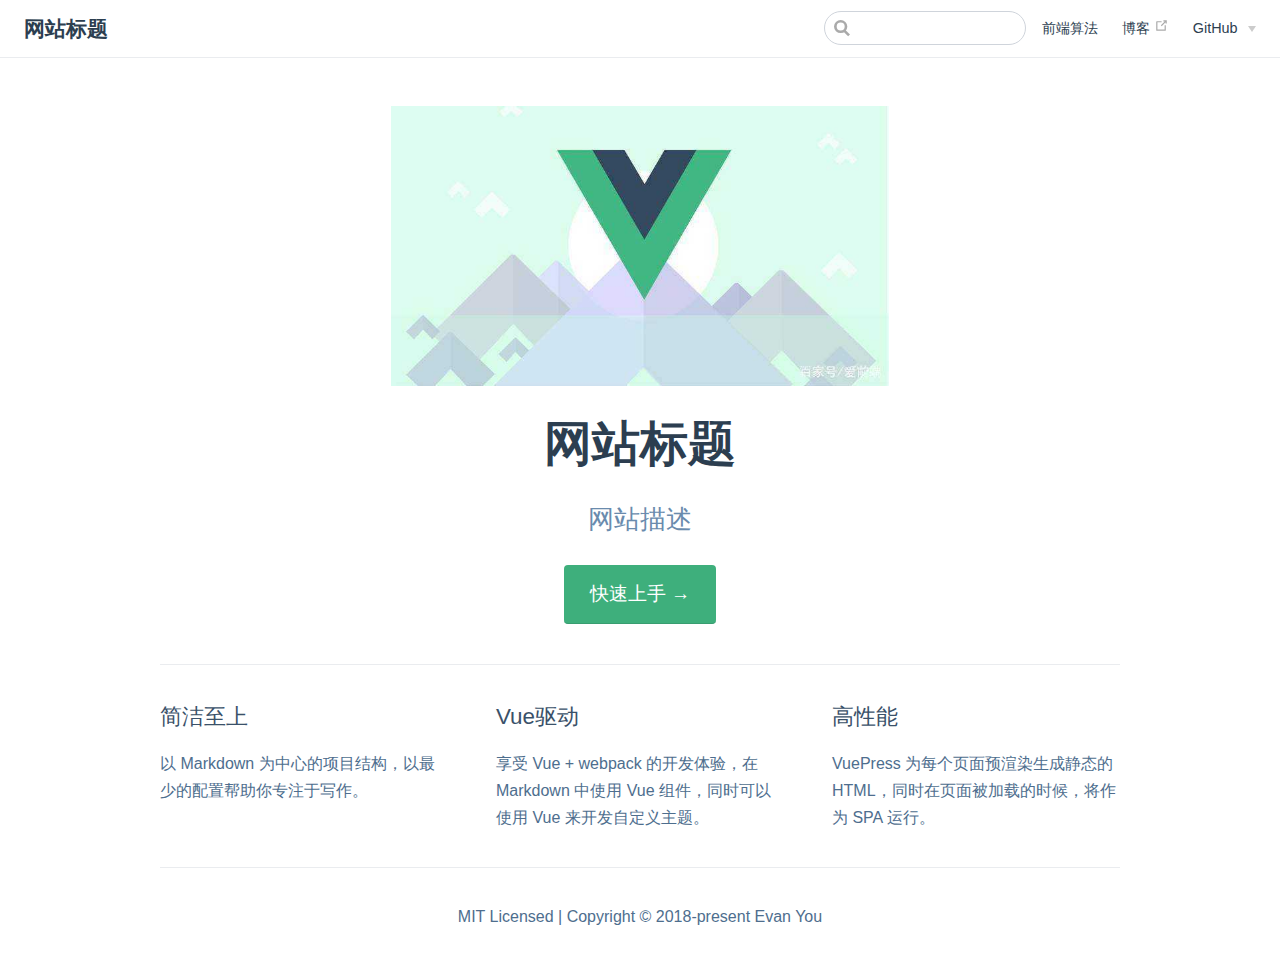
<file: index.html>
<!DOCTYPE html>
<html lang="en-US">
  <head>
    <meta charset="utf-8">
    <meta name="viewport" content="width=device-width,initial-scale=1">
    <title>网站标题</title>
    <meta name="description" content="网站描述">
    <link rel="icon" href="/favicon.ico">
    
    <link rel="preload" href="/assets/css/0.styles.3d088f8d.css" as="style"><link rel="preload" href="/assets/js/app.b9cfe0e0.js" as="script"><link rel="preload" href="/assets/js/3.0243c9cd.js" as="script"><link rel="prefetch" href="/assets/js/2.eb2b5815.js"><link rel="prefetch" href="/assets/js/4.b741e983.js">
    <link rel="stylesheet" href="/assets/css/0.styles.3d088f8d.css">
  </head>
  <body>
    <div id="app" data-server-rendered="true"><div class="theme-container no-sidebar"><header class="navbar"><div class="sidebar-button"><svg xmlns="http://www.w3.org/2000/svg" aria-hidden="true" role="img" viewBox="0 0 448 512" class="icon"><path fill="currentColor" d="M436 124H12c-6.627 0-12-5.373-12-12V80c0-6.627 5.373-12 12-12h424c6.627 0 12 5.373 12 12v32c0 6.627-5.373 12-12 12zm0 160H12c-6.627 0-12-5.373-12-12v-32c0-6.627 5.373-12 12-12h424c6.627 0 12 5.373 12 12v32c0 6.627-5.373 12-12 12zm0 160H12c-6.627 0-12-5.373-12-12v-32c0-6.627 5.373-12 12-12h424c6.627 0 12 5.373 12 12v32c0 6.627-5.373 12-12 12z"></path></svg></div> <a href="/" class="home-link router-link-exact-active router-link-active"><!----> <span class="site-name">网站标题</span></a> <div class="links" style="max-width:nullpx;"><div class="search-box"><input aria-label="Search" autocomplete="off" spellcheck="false" value=""> <!----></div> <nav class="nav-links can-hide"><div class="nav-item"><a href="/algorithm/" class="nav-link">前端算法</a></div><div class="nav-item"><a href="http://obkoro1.com/" target="_blank" rel="noopener noreferrer" class="nav-link external">
  博客
  <svg xmlns="http://www.w3.org/2000/svg" aria-hidden="true" x="0px" y="0px" viewBox="0 0 100 100" width="15" height="15" class="icon outbound"><path fill="currentColor" d="M18.8,85.1h56l0,0c2.2,0,4-1.8,4-4v-32h-8v28h-48v-48h28v-8h-32l0,0c-2.2,0-4,1.8-4,4v56C14.8,83.3,16.6,85.1,18.8,85.1z"></path> <polygon fill="currentColor" points="45.7,48.7 51.3,54.3 77.2,28.5 77.2,37.2 85.2,37.2 85.2,14.9 62.8,14.9 62.8,22.9 71.5,22.9"></polygon></svg></a></div><div class="nav-item"><div class="dropdown-wrapper"><a class="dropdown-title"><span class="title">GitHub</span> <span class="arrow right"></span></a> <ul class="nav-dropdown" style="display:none;"><li class="dropdown-item"><!----> <a href="https://github.com/OBKoro1" target="_blank" rel="noopener noreferrer" class="nav-link external">
  GitHub地址
  <svg xmlns="http://www.w3.org/2000/svg" aria-hidden="true" x="0px" y="0px" viewBox="0 0 100 100" width="15" height="15" class="icon outbound"><path fill="currentColor" d="M18.8,85.1h56l0,0c2.2,0,4-1.8,4-4v-32h-8v28h-48v-48h28v-8h-32l0,0c-2.2,0-4,1.8-4,4v56C14.8,83.3,16.6,85.1,18.8,85.1z"></path> <polygon fill="currentColor" points="45.7,48.7 51.3,54.3 77.2,28.5 77.2,37.2 85.2,37.2 85.2,14.9 62.8,14.9 62.8,22.9 71.5,22.9"></polygon></svg></a></li><li class="dropdown-item"><!----> <a href="https://github.com/OBKoro1/Brush_algorithm" target="_blank" rel="noopener noreferrer" class="nav-link external">
  算法仓库
  <svg xmlns="http://www.w3.org/2000/svg" aria-hidden="true" x="0px" y="0px" viewBox="0 0 100 100" width="15" height="15" class="icon outbound"><path fill="currentColor" d="M18.8,85.1h56l0,0c2.2,0,4-1.8,4-4v-32h-8v28h-48v-48h28v-8h-32l0,0c-2.2,0-4,1.8-4,4v56C14.8,83.3,16.6,85.1,18.8,85.1z"></path> <polygon fill="currentColor" points="45.7,48.7 51.3,54.3 77.2,28.5 77.2,37.2 85.2,37.2 85.2,14.9 62.8,14.9 62.8,22.9 71.5,22.9"></polygon></svg></a></li></ul></div></div> <!----></nav></div></header> <div class="sidebar-mask"></div> <div class="sidebar"><nav class="nav-links"><div class="nav-item"><a href="/algorithm/" class="nav-link">前端算法</a></div><div class="nav-item"><a href="http://obkoro1.com/" target="_blank" rel="noopener noreferrer" class="nav-link external">
  博客
  <svg xmlns="http://www.w3.org/2000/svg" aria-hidden="true" x="0px" y="0px" viewBox="0 0 100 100" width="15" height="15" class="icon outbound"><path fill="currentColor" d="M18.8,85.1h56l0,0c2.2,0,4-1.8,4-4v-32h-8v28h-48v-48h28v-8h-32l0,0c-2.2,0-4,1.8-4,4v56C14.8,83.3,16.6,85.1,18.8,85.1z"></path> <polygon fill="currentColor" points="45.7,48.7 51.3,54.3 77.2,28.5 77.2,37.2 85.2,37.2 85.2,14.9 62.8,14.9 62.8,22.9 71.5,22.9"></polygon></svg></a></div><div class="nav-item"><div class="dropdown-wrapper"><a class="dropdown-title"><span class="title">GitHub</span> <span class="arrow right"></span></a> <ul class="nav-dropdown" style="display:none;"><li class="dropdown-item"><!----> <a href="https://github.com/OBKoro1" target="_blank" rel="noopener noreferrer" class="nav-link external">
  GitHub地址
  <svg xmlns="http://www.w3.org/2000/svg" aria-hidden="true" x="0px" y="0px" viewBox="0 0 100 100" width="15" height="15" class="icon outbound"><path fill="currentColor" d="M18.8,85.1h56l0,0c2.2,0,4-1.8,4-4v-32h-8v28h-48v-48h28v-8h-32l0,0c-2.2,0-4,1.8-4,4v56C14.8,83.3,16.6,85.1,18.8,85.1z"></path> <polygon fill="currentColor" points="45.7,48.7 51.3,54.3 77.2,28.5 77.2,37.2 85.2,37.2 85.2,14.9 62.8,14.9 62.8,22.9 71.5,22.9"></polygon></svg></a></li><li class="dropdown-item"><!----> <a href="https://github.com/OBKoro1/Brush_algorithm" target="_blank" rel="noopener noreferrer" class="nav-link external">
  算法仓库
  <svg xmlns="http://www.w3.org/2000/svg" aria-hidden="true" x="0px" y="0px" viewBox="0 0 100 100" width="15" height="15" class="icon outbound"><path fill="currentColor" d="M18.8,85.1h56l0,0c2.2,0,4-1.8,4-4v-32h-8v28h-48v-48h28v-8h-32l0,0c-2.2,0-4,1.8-4,4v56C14.8,83.3,16.6,85.1,18.8,85.1z"></path> <polygon fill="currentColor" points="45.7,48.7 51.3,54.3 77.2,28.5 77.2,37.2 85.2,37.2 85.2,14.9 62.8,14.9 62.8,22.9 71.5,22.9"></polygon></svg></a></li></ul></div></div> <!----></nav>  <!----> </div> <div class="home"><div class="hero"><img src="/logo.jpg" alt="hero"> <h1>网站标题</h1> <p class="description">
      网站描述
    </p> <p class="action"><a href="/zh/guide/" class="nav-link action-button">快速上手 →</a></p></div> <div class="features"><div class="feature"><h2>简洁至上</h2> <p>以 Markdown 为中心的项目结构，以最少的配置帮助你专注于写作。</p></div><div class="feature"><h2>Vue驱动</h2> <p>享受 Vue + webpack 的开发体验，在 Markdown 中使用 Vue 组件，同时可以使用 Vue 来开发自定义主题。</p></div><div class="feature"><h2>高性能</h2> <p>VuePress 为每个页面预渲染生成静态的 HTML，同时在页面被加载的时候，将作为 SPA 运行。</p></div></div> <div class="content custom"></div> <div class="footer">
    MIT Licensed | Copyright © 2018-present Evan You
  </div></div> <!----></div></div>
    <script src="/assets/js/app.b9cfe0e0.js" defer></script><script src="/assets/js/3.0243c9cd.js" defer></script>
  </body>
</html>
</file>
<file: assets/css/0.styles.3d088f8d.css>
.home{padding:3.6rem 2rem 0;max-width:960px;margin:0 auto}.home .hero{text-align:center}.home .hero img{max-width:100%;max-height:280px;display:block;margin:3rem auto 1.5rem}.home .hero h1{font-size:3rem}.home .hero .action,.home .hero .description,.home .hero h1{margin:1.8rem auto}.home .hero .description{max-width:35rem;font-size:1.6rem;line-height:1.3;color:#6a8bad}.home .hero .action-button{display:inline-block;font-size:1.2rem;color:#fff;background-color:#3eaf7c;padding:.8rem 1.6rem;border-radius:4px;transition:background-color .1s ease;box-sizing:border-box;border-bottom:1px solid #389d70}.home .hero .action-button:hover{background-color:#4abf8a}.home .features{border-top:1px solid #eaecef;padding:1.2rem 0;margin-top:2.5rem;display:flex;flex-wrap:wrap;align-items:flex-start;align-content:stretch;justify-content:space-between}.home .feature{flex-grow:1;flex-basis:30%;max-width:30%}.home .feature h2{font-size:1.4rem;font-weight:500;border-bottom:none;padding-bottom:0;color:#3a5169}.home .feature p{color:#4e6e8e}.home .footer{padding:2.5rem;border-top:1px solid #eaecef;text-align:center;color:#4e6e8e}@media (max-width:719px){.home .features{flex-direction:column}.home .feature{max-width:100%;padding:0 2.5rem}}@media (max-width:419px){.home{padding-left:1.5rem;padding-right:1.5rem}.home .hero img{max-height:210px;margin:2rem auto 1.2rem}.home .hero h1{font-size:2rem}.home .hero .action,.home .hero .description,.home .hero h1{margin:1.2rem auto}.home .hero .description{font-size:1.2rem}.home .hero .action-button{font-size:1rem;padding:.6rem 1.2rem}.home .feature h2{font-size:1.25rem}}.badge[data-v-94edfb9e]{display:inline-block;font-size:14px;height:18px;line-height:18px;border-radius:3px;padding:0 6px;color:#fff;margin-right:5px;background-color:#42b983}.badge.middle[data-v-94edfb9e]{vertical-align:middle}.badge.top[data-v-94edfb9e]{vertical-align:top}.badge.green[data-v-94edfb9e],.badge.tip[data-v-94edfb9e]{background-color:#42b983}.badge.error[data-v-94edfb9e]{background-color:#da5961}.badge.warn[data-v-94edfb9e],.badge.warning[data-v-94edfb9e],.badge.yellow[data-v-94edfb9e]{background-color:#e7c000}.search-box{display:inline-block;position:relative;margin-right:1rem}.search-box input{cursor:text;width:10rem;color:#4e6e8e;display:inline-block;border:1px solid #cfd4db;border-radius:2rem;font-size:.9rem;line-height:2rem;padding:0 .5rem 0 2rem;outline:none;transition:all .2s ease;background:#fff url(/assets/img/search.83621669.svg) .6rem .5rem no-repeat;background-size:1rem}.search-box input:focus{cursor:auto;border-color:#3eaf7c}.search-box .suggestions{background:#fff;width:20rem;position:absolute;top:1.5rem;border:1px solid #cfd4db;border-radius:6px;padding:.4rem;list-style-type:none}.search-box .suggestions.align-right{right:0}.search-box .suggestion{line-height:1.4;padding:.4rem .6rem;border-radius:4px;cursor:pointer}.search-box .suggestion a{white-space:normal;color:#5d82a6}.search-box .suggestion a .page-title{font-weight:600}.search-box .suggestion a .header{font-size:.9em;margin-left:.25em}.search-box .suggestion.focused{background-color:#f3f4f5}.search-box .suggestion.focused a{color:#3eaf7c}@media (max-width:959px){.search-box input{cursor:pointer;width:0;border-color:transparent;position:relative}.search-box input:focus{cursor:text;left:0;width:10rem}}@media (max-width:959px) and (min-width:719px){.search-box .suggestions{left:0}}@media (max-width:719px){.search-box{margin-right:0}.search-box input{left:1rem}.search-box .suggestions{right:0}}@media (max-width:419px){.search-box .suggestions{width:calc(100vw - 4rem)}.search-box input:focus{width:8rem}}.dropdown-enter,.dropdown-leave-to{height:0!important}.dropdown-wrapper{cursor:pointer}.dropdown-wrapper .dropdown-title{display:block}.dropdown-wrapper .dropdown-title:hover{border-color:transparent}.dropdown-wrapper .dropdown-title .arrow{vertical-align:middle;margin-top:-1px;margin-left:.4rem}.dropdown-wrapper .nav-dropdown .dropdown-item{color:inherit;line-height:1.7rem}.dropdown-wrapper .nav-dropdown .dropdown-item h4{margin:.45rem 0 0;border-top:1px solid #eee;padding:.45rem 1.5rem 0 1.25rem}.dropdown-wrapper .nav-dropdown .dropdown-item .dropdown-subitem-wrapper{padding:0;list-style:none}.dropdown-wrapper .nav-dropdown .dropdown-item .dropdown-subitem-wrapper .dropdown-subitem{font-size:.9em}.dropdown-wrapper .nav-dropdown .dropdown-item a{display:block;line-height:1.7rem;position:relative;border-bottom:none;font-weight:400;margin-bottom:0;padding:0 1.5rem 0 1.25rem}.dropdown-wrapper .nav-dropdown .dropdown-item a.router-link-active,.dropdown-wrapper .nav-dropdown .dropdown-item a:hover{color:#3eaf7c}.dropdown-wrapper .nav-dropdown .dropdown-item a.router-link-active:after{content:"";width:0;height:0;border-left:5px solid #3eaf7c;border-top:3px solid transparent;border-bottom:3px solid transparent;position:absolute;top:calc(50% - 2px);left:9px}.dropdown-wrapper .nav-dropdown .dropdown-item:first-child h4{margin-top:0;padding-top:0;border-top:0}@media (max-width:719px){.dropdown-wrapper.open .dropdown-title{margin-bottom:.5rem}.dropdown-wrapper .nav-dropdown{transition:height .1s ease-out;overflow:hidden}.dropdown-wrapper .nav-dropdown .dropdown-item h4{border-top:0;margin-top:0;padding-top:0}.dropdown-wrapper .nav-dropdown .dropdown-item>a,.dropdown-wrapper .nav-dropdown .dropdown-item h4{font-size:15px;line-height:2rem}.dropdown-wrapper .nav-dropdown .dropdown-item .dropdown-subitem{font-size:14px;padding-left:1rem}}@media (min-width:719px){.dropdown-wrapper{height:1.8rem}.dropdown-wrapper:hover .nav-dropdown{display:block!important}.dropdown-wrapper .dropdown-title .arrow{border-left:4px solid transparent;border-right:4px solid transparent;border-top:6px solid #ccc;border-bottom:0}.dropdown-wrapper .nav-dropdown{display:none;height:auto!important;box-sizing:border-box;max-height:calc(100vh - 2.7rem);overflow-y:auto;position:absolute;top:100%;right:0;background-color:#fff;padding:.6rem 0;border:1px solid #ddd;border-bottom-color:#ccc;text-align:left;border-radius:.25rem;white-space:nowrap;margin:0}}.nav-links{display:inline-block}.nav-links a{line-height:1.4rem;color:inherit}.nav-links a.router-link-active,.nav-links a:hover{color:#3eaf7c}.nav-links .nav-item{position:relative;display:inline-block;margin-left:1.5rem;line-height:2rem}.nav-links .nav-item:first-child{margin-left:0}.nav-links .repo-link{margin-left:1.5rem}@media (max-width:719px){.nav-links .nav-item,.nav-links .repo-link{margin-left:0}}@media (min-width:719px){.nav-links a.router-link-active,.nav-links a:hover{color:#2c3e50}.nav-item>a:not(.external).router-link-active,.nav-item>a:not(.external):hover{margin-bottom:-2px;border-bottom:2px solid #46bd87}}.navbar{padding:.7rem 1.5rem;line-height:2.2rem;position:relative}.navbar a,.navbar img,.navbar span{display:inline-block}.navbar .logo{height:2.2rem;min-width:2.2rem;margin-right:.8rem;vertical-align:top}.navbar .site-name{font-size:1.3rem;font-weight:600;color:#2c3e50;position:relative}.navbar .links{padding-left:1.5rem;box-sizing:border-box;background-color:#fff;white-space:nowrap;font-size:.9rem;position:absolute;right:1.5rem;top:.7rem;display:flex}.navbar .links .search-box{flex:0 0 auto;vertical-align:top}.navbar .links .nav-links{flex:1}@media (max-width:719px){.navbar{padding-left:4rem}.navbar .can-hide{display:none}.navbar .links{padding-left:1.5rem}}.page-edit,.page-nav{max-width:740px;margin:0 auto;padding:2rem 2.5rem}@media (max-width:959px){.page-edit,.page-nav{padding:2rem}}@media (max-width:419px){.page-edit,.page-nav{padding:1.5rem}}.page{padding-bottom:2rem}.page-edit{padding-top:1rem;padding-bottom:1rem;overflow:auto}.page-edit .edit-link{display:inline-block}.page-edit .edit-link a{color:#4e6e8e;margin-right:.25rem}.page-edit .last-updated{float:right;font-size:.9em}.page-edit .last-updated .prefix{font-weight:500;color:#4e6e8e}.page-edit .last-updated .time{font-weight:400;color:#aaa}.page-nav{padding-top:1rem;padding-bottom:0}.page-nav .inner{min-height:2rem;margin-top:0;border-top:1px solid #eaecef;padding-top:1rem;overflow:auto}.page-nav .next{float:right}@media (max-width:719px){.page-edit .edit-link{margin-bottom:.5rem}.page-edit .last-updated{font-size:.8em;float:none;text-align:left}}.sidebar-button{display:none;width:1.25rem;height:1.25rem;position:absolute;padding:.6rem;top:.6rem;left:1rem;cursor:pointer}.sidebar-button .icon{display:block;width:1.25rem;height:1.25rem}@media (max-width:719px){.sidebar-button{display:block}}.sidebar-group:not(.first){margin-top:1em}.sidebar-group .sidebar-group{padding-left:.5em}.sidebar-group:not(.collapsable) .sidebar-heading{cursor:auto;color:inherit}.sidebar-heading{color:#999;transition:color .15s ease;cursor:pointer;font-size:1.1em;font-weight:700;padding:0 1.5rem;margin-top:0;margin-bottom:.5rem}.sidebar-heading.open,.sidebar-heading:hover{color:inherit}.sidebar-heading .arrow{position:relative;top:-.12em;left:.5em}.sidebar-heading:.open .arrow{top:-.18em}.sidebar-group-items{transition:height .1s ease-out;overflow:hidden}.sidebar ul{padding:0;margin:0;list-style-type:none}.sidebar a{display:inline-block}.sidebar .nav-links{display:none;border-bottom:1px solid #eaecef;padding:.5rem 0 .75rem 0}.sidebar .nav-links a{font-weight:600}.sidebar .nav-links .nav-item,.sidebar .nav-links .repo-link{display:block;line-height:1.25rem;font-size:1.1em;padding:.5rem 0 .5rem 1.5rem}.sidebar .sidebar-links{padding:1.5rem 0}@media (max-width:719px){.sidebar .nav-links{display:block}.sidebar .nav-links .dropdown-wrapper .nav-dropdown .dropdown-item a.router-link-active:after{top:calc(1rem - 2px)}.sidebar .sidebar-links{padding:1rem 0}}.sw-update-popup{position:fixed;right:1em;bottom:1em;padding:1em;border:1px solid #3eaf7c;border-radius:3px;background:#fff;box-shadow:0 4px 16px rgba(0,0,0,.5);text-align:center}.sw-update-popup button{margin-top:.5em;padding:.25em 2em}.sw-update-popup-enter-active,.sw-update-popup-leave-active{transition:opacity .3s,transform .3s}.sw-update-popup-enter,.sw-update-popup-leave-to{opacity:0;transform:translateY(50%) scale(.5)}code[class*=language-],pre[class*=language-]{color:#ccc;background:none;font-family:Consolas,Monaco,Andale Mono,Ubuntu Mono,monospace;font-size:1em;text-align:left;white-space:pre;word-spacing:normal;word-break:normal;word-wrap:normal;line-height:1.5;-moz-tab-size:4;-o-tab-size:4;tab-size:4;-webkit-hyphens:none;-ms-hyphens:none;hyphens:none}pre[class*=language-]{padding:1em;margin:.5em 0;overflow:auto}:not(pre)>code[class*=language-],pre[class*=language-]{background:#2d2d2d}:not(pre)>code[class*=language-]{padding:.1em;border-radius:.3em;white-space:normal}.token.block-comment,.token.cdata,.token.comment,.token.doctype,.token.prolog{color:#999}.token.punctuation{color:#ccc}.token.attr-name,.token.deleted,.token.namespace,.token.tag{color:#e2777a}.token.function-name{color:#6196cc}.token.boolean,.token.function,.token.number{color:#f08d49}.token.class-name,.token.constant,.token.property,.token.symbol{color:#f8c555}.token.atrule,.token.builtin,.token.important,.token.keyword,.token.selector{color:#cc99cd}.token.attr-value,.token.char,.token.regex,.token.string,.token.variable{color:#7ec699}.token.entity,.token.operator,.token.url{color:#67cdcc}.token.bold,.token.important{font-weight:700}.token.italic{font-style:italic}.token.entity{cursor:help}.token.inserted{color:green}#nprogress{pointer-events:none}#nprogress .bar{background:#3eaf7c;position:fixed;z-index:1031;top:0;left:0;width:100%;height:2px}#nprogress .peg{display:block;position:absolute;right:0;width:100px;height:100%;box-shadow:0 0 10px #3eaf7c,0 0 5px #3eaf7c;opacity:1;transform:rotate(3deg) translateY(-4px)}#nprogress .spinner{display:block;position:fixed;z-index:1031;top:15px;right:15px}#nprogress .spinner-icon{width:18px;height:18px;box-sizing:border-box;border:2px solid transparent;border-top-color:#3eaf7c;border-left-color:#3eaf7c;border-radius:50%;animation:nprogress-spinner .4s linear infinite}.nprogress-custom-parent{overflow:hidden;position:relative}.nprogress-custom-parent #nprogress .bar,.nprogress-custom-parent #nprogress .spinner{position:absolute}@keyframes nprogress-spinner{0%{transform:rotate(0deg)}to{transform:rotate(1turn)}}.content code{color:#476582;padding:.25rem .5rem;margin:0;font-size:.85em;background-color:rgba(27,31,35,.05);border-radius:3px}.content pre,.content pre[class*=language-]{line-height:1.4;padding:1.25rem 1.5rem;margin:.85rem 0;background-color:#282c34;border-radius:6px;overflow:auto}.content pre[class*=language-] code,.content pre code{color:#fff;padding:0;background-color:transparent;border-radius:0}div[class*=language-]{position:relative;background-color:#282c34;border-radius:6px}div[class*=language-] .highlight-lines{-webkit-user-select:none;-moz-user-select:none;-ms-user-select:none;user-select:none;padding-top:1.3rem;position:absolute;top:0;left:0;width:100%;line-height:1.4}div[class*=language-] .highlight-lines .highlighted{background-color:rgba(0,0,0,.66)}div[class*=language-] pre,div[class*=language-] pre[class*=language-]{background:transparent;position:relative;z-index:1}div[class*=language-]:before{position:absolute;z-index:3;top:.8em;right:1em;font-size:.75rem;color:hsla(0,0%,100%,.4)}div[class*=language-]:not(.line-numbers-mode) .line-numbers-wrapper{display:none}div[class*=language-].line-numbers-mode .highlight-lines .highlighted{position:relative}div[class*=language-].line-numbers-mode .highlight-lines .highlighted:before{content:" ";position:absolute;z-index:3;left:0;top:0;display:block;width:3.5rem;height:100%;background-color:rgba(0,0,0,.66)}div[class*=language-].line-numbers-mode pre{padding-left:4.5rem;vertical-align:middle}div[class*=language-].line-numbers-mode .line-numbers-wrapper{position:absolute;top:0;width:3.5rem;text-align:center;color:hsla(0,0%,100%,.3);padding:1.25rem 0;line-height:1.4}div[class*=language-].line-numbers-mode .line-numbers-wrapper .line-number,div[class*=language-].line-numbers-mode .line-numbers-wrapper br{-webkit-user-select:none;-moz-user-select:none;-ms-user-select:none;user-select:none}div[class*=language-].line-numbers-mode .line-numbers-wrapper .line-number{position:relative;z-index:4;font-size:.85em}div[class*=language-].line-numbers-mode:after{content:"";position:absolute;z-index:2;top:0;left:0;width:3.5rem;height:100%;border-radius:6px 0 0 6px;border-right:1px solid rgba(0,0,0,.66);background-color:#282c34}div[class~=language-js]:before{content:"js"}div[class~=language-ts]:before{content:"ts"}div[class~=language-html]:before{content:"html"}div[class~=language-md]:before{content:"md"}div[class~=language-vue]:before{content:"vue"}div[class~=language-css]:before{content:"css"}div[class~=language-sass]:before{content:"sass"}div[class~=language-scss]:before{content:"scss"}div[class~=language-less]:before{content:"less"}div[class~=language-stylus]:before{content:"stylus"}div[class~=language-go]:before{content:"go"}div[class~=language-java]:before{content:"java"}div[class~=language-c]:before{content:"c"}div[class~=language-sh]:before{content:"sh"}div[class~=language-yaml]:before{content:"yaml"}div[class~=language-py]:before{content:"py"}div[class~=language-javascript]:before{content:"js"}div[class~=language-typescript]:before{content:"ts"}div[class~=language-markup]:before{content:"html"}div[class~=language-markdown]:before{content:"md"}div[class~=language-json]:before{content:"json"}div[class~=language-ruby]:before{content:"rb"}div[class~=language-python]:before{content:"py"}div[class~=language-bash]:before{content:"sh"}.custom-block .custom-block-title{font-weight:600;margin-bottom:-.4rem}.custom-block.danger,.custom-block.tip,.custom-block.warning{padding:.1rem 1.5rem;border-left-width:.5rem;border-left-style:solid;margin:1rem 0}.custom-block.tip{background-color:#f3f5f7;border-color:#42b983}.custom-block.warning{background-color:rgba(255,229,100,.3);border-color:#e7c000;color:#6b5900}.custom-block.warning .custom-block-title{color:#b29400}.custom-block.warning a{color:#2c3e50}.custom-block.danger{background-color:#ffe6e6;border-color:#c00;color:#4d0000}.custom-block.danger .custom-block-title{color:#900}.custom-block.danger a{color:#2c3e50}.arrow{display:inline-block;width:0;height:0}.arrow.up{border-bottom:6px solid #ccc}.arrow.down,.arrow.up{border-left:4px solid transparent;border-right:4px solid transparent}.arrow.down{border-top:6px solid #ccc}.arrow.right{border-left:6px solid #ccc}.arrow.left,.arrow.right{border-top:4px solid transparent;border-bottom:4px solid transparent}.arrow.left{border-right:6px solid #ccc}.content:not(.custom){max-width:740px;margin:0 auto;padding:2rem 2.5rem}@media (max-width:959px){.content:not(.custom){padding:2rem}}@media (max-width:419px){.content:not(.custom){padding:1.5rem}}.table-of-contents .badge{vertical-align:middle}body,html{padding:0;margin:0}body{font-family:-apple-system,BlinkMacSystemFont,Segoe UI,Roboto,Oxygen,Ubuntu,Cantarell,Fira Sans,Droid Sans,Helvetica Neue,sans-serif;-webkit-font-smoothing:antialiased;-moz-osx-font-smoothing:grayscale;font-size:16px;color:#2c3e50}.page{padding-left:20rem}.navbar{z-index:20;right:0;height:3.6rem;background-color:#fff;box-sizing:border-box;border-bottom:1px solid #eaecef}.navbar,.sidebar-mask{position:fixed;top:0;left:0}.sidebar-mask{z-index:9;width:100vw;height:100vh;display:none}.sidebar{font-size:15px;background-color:#fff;width:20rem;position:fixed;z-index:10;margin:0;top:3.6rem;left:0;bottom:0;box-sizing:border-box;border-right:1px solid #eaecef;overflow-y:auto}.content:not(.custom)>:first-child{margin-top:3.6rem}.content:not(.custom) a:hover{text-decoration:underline}.content:not(.custom) p.demo{padding:1rem 1.5rem;border:1px solid #ddd;border-radius:4px}.content:not(.custom) img{max-width:100%}.content.custom{padding:0;margin:0}.content.custom img{max-width:100%}a{font-weight:500;text-decoration:none}a,p a code{color:#3eaf7c}p a code{font-weight:400}kbd{background:#eee;border:.15rem solid #ddd;border-bottom:.25rem solid #ddd;border-radius:.15rem;padding:0 .15em}blockquote{font-size:1.2rem;color:#999;border-left:.25rem solid #dfe2e5;margin-left:0;padding-left:1rem}ol,ul{padding-left:1.2em}strong{font-weight:600}h1,h2,h3,h4,h5,h6{font-weight:600;line-height:1.25}.content:not(.custom)>h1,.content:not(.custom)>h2,.content:not(.custom)>h3,.content:not(.custom)>h4,.content:not(.custom)>h5,.content:not(.custom)>h6{margin-top:-3.1rem;padding-top:4.6rem;margin-bottom:0}.content:not(.custom)>h1:first-child,.content:not(.custom)>h2:first-child,.content:not(.custom)>h3:first-child,.content:not(.custom)>h4:first-child,.content:not(.custom)>h5:first-child,.content:not(.custom)>h6:first-child{margin-top:-1.5rem;margin-bottom:1rem}.content:not(.custom)>h1:first-child+.custom-block,.content:not(.custom)>h1:first-child+p,.content:not(.custom)>h1:first-child+pre,.content:not(.custom)>h2:first-child+.custom-block,.content:not(.custom)>h2:first-child+p,.content:not(.custom)>h2:first-child+pre,.content:not(.custom)>h3:first-child+.custom-block,.content:not(.custom)>h3:first-child+p,.content:not(.custom)>h3:first-child+pre,.content:not(.custom)>h4:first-child+.custom-block,.content:not(.custom)>h4:first-child+p,.content:not(.custom)>h4:first-child+pre,.content:not(.custom)>h5:first-child+.custom-block,.content:not(.custom)>h5:first-child+p,.content:not(.custom)>h5:first-child+pre,.content:not(.custom)>h6:first-child+.custom-block,.content:not(.custom)>h6:first-child+p,.content:not(.custom)>h6:first-child+pre{margin-top:2rem}h1:hover .header-anchor,h2:hover .header-anchor,h3:hover .header-anchor,h4:hover .header-anchor,h5:hover .header-anchor,h6:hover .header-anchor{opacity:1}h1{font-size:2.2rem}h2{font-size:1.65rem;padding-bottom:.3rem;border-bottom:1px solid #eaecef}h3{font-size:1.35rem}a.header-anchor{font-size:.85em;float:left;margin-left:-.87em;padding-right:.23em;margin-top:.125em;opacity:0}a.header-anchor:hover{text-decoration:none}.line-number,code,kbd{font-family:source-code-pro,Menlo,Monaco,Consolas,Courier New,monospace}ol,p,ul{line-height:1.7}hr{border:0;border-top:1px solid #eaecef}table{border-collapse:collapse;margin:1rem 0;display:block;overflow-x:auto}tr{border-top:1px solid #dfe2e5}tr:nth-child(2n){background-color:#f6f8fa}td,th{border:1px solid #dfe2e5;padding:.6em 1em}.custom-layout{padding-top:3.6rem}.theme-container.sidebar-open .sidebar-mask{display:block}.theme-container.no-navbar .content:not(.custom)>h1,.theme-container.no-navbar h2,.theme-container.no-navbar h3,.theme-container.no-navbar h4,.theme-container.no-navbar h5,.theme-container.no-navbar h6{margin-top:1.5rem;padding-top:0}.theme-container.no-navbar .sidebar{top:0}.theme-container.no-navbar .custom-layout{padding-top:0}@media (min-width:720px){.theme-container.no-sidebar .sidebar{display:none}.theme-container.no-sidebar .page{padding-left:0}}@media (max-width:959px){.sidebar{font-size:15px;width:16.4rem}.page{padding-left:16.4rem}}@media (max-width:719px){.sidebar{top:0;padding-top:3.6rem;transform:translateX(-100%);transition:transform .2s ease}.page{padding-left:0}.theme-container.sidebar-open .sidebar{transform:translateX(0)}.theme-container.no-navbar .sidebar{padding-top:0}}@media (max-width:419px){h1{font-size:1.9rem}.content div[class*=language-]{margin:.85rem -1.5rem;border-radius:0}}.icon.outbound{color:#aaa;display:inline-block}.sidebar .sidebar-sub-headers{padding-left:1rem;font-size:.95em}a.sidebar-link{font-weight:400;display:inline-block;color:#2c3e50;border-left:.25rem solid transparent;padding:.35rem 1rem .35rem 1.25rem;line-height:1.4;width:100%;box-sizing:border-box}a.sidebar-link:hover{color:#3eaf7c}a.sidebar-link.active{font-weight:600;color:#3eaf7c;border-left-color:#3eaf7c}.sidebar-group a.sidebar-link{padding-left:2rem}.sidebar-sub-headers a.sidebar-link{padding-top:.25rem;padding-bottom:.25rem;border-left:none}.sidebar-sub-headers a.sidebar-link.active{font-weight:500}
</file>
